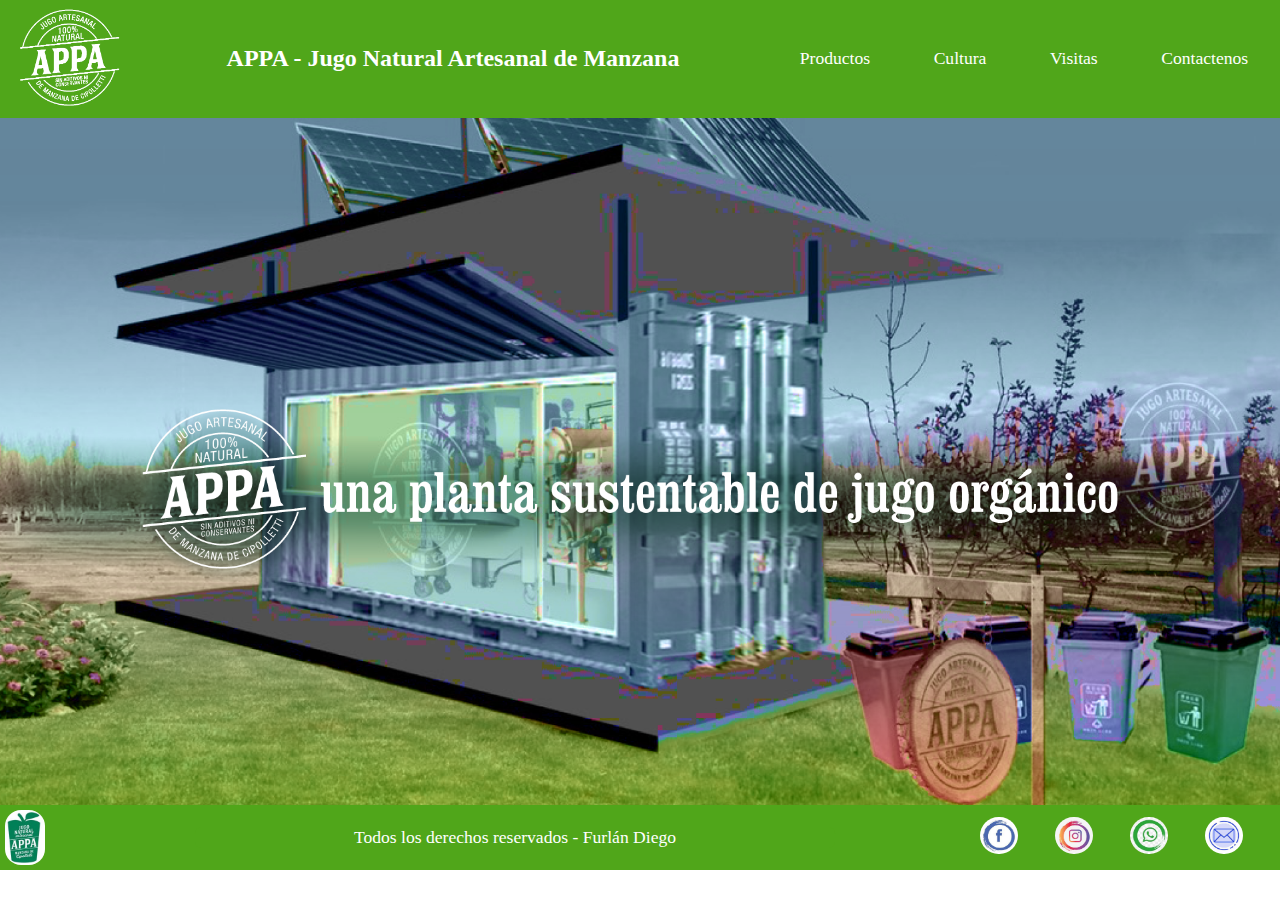
<file: index.html>
<!DOCTYPE html>
<html lang="en">

<head>
    <meta charset="UTF-8">
    <meta http-equiv="X-UA-Compatible" content="IE=edge">
    <meta name="viewport" content="width=device-width, initial-scale=1.0">
    
    <!-- keywords  -->
    <meta name="keywords" content=" APPA, jugo natural de manzana, Cipolletti, Río Negro, Patagonia, Argentina">

    <!-- Description  -->
    <meta name="description" name="Jugo Appa 100% Natural. 
    La mayor variedad de jugos de manzana para acompañarte en tu día día. 
    jugo de manzana roja y verde, orgánico!">

    <!-- Tittle  -->
    <title>APPA - Jugo Natural Artesanal de Manzana</title>

    <!--Favicon-->
    <link rel="shortcut icon" href="imagenes/favicon.png">

    <!--Estilos CSS-->
    <link rel="stylesheet" href="css/pruebacss.css">

</head>

<body>

    <header class="header">
        <a href="../index.html"><img class="logo-appa" src="../imagenes/logo-gde-appa.png" alt="Logo APPA"></a>
        <h1>APPA - Jugo Natural Artesanal de Manzana</h1>
        <nav>
            <ul>
                <li><a href="pages/productos.html">Productos</a></li> <!-- En construcción-->
                <li><a href="pages/cultura.html">Cultura</a></li> <!-- En construcción-->
                <li><a href="pages/visitas.html">Visitas</a></li> <!-- En construcción-->
                <li><a href="pages/contactenos.html">Contactenos</a></li> <!-- En construcción-->
            </ul>
        </nav>

    </header>

    <main>
        <div class="img-Banner">
            <!-- Estás imágenes son para armar a futuro un Carussel -->
            <ul>
                <li><img src="imagenes/Banner1.png" alt="Banner-1"></li>
                <li><img src="imagenes/Banner2.png" alt="Banner-2"></li>
                <li><img src="imagenes/Banner3.png" alt="Banner-3"></li>
            </ul>
        </div>
    </main>

    <footer>

        <img class="logo-Footer" src="imagenes/APPA.jpg" alt="Logo APPA">
        <p>Todos los derechos reservados - Furlán Diego</p>
        <div>
            <ul class="logo-Redes">
                <li><a href="https://www.facebook.com/appajugo" target="_blank"><img src="imagenes/logo-face.jpg"
                            alt="Logo facebook"> </a></li>
                <li><a href="https://www.instagram.com/appajugo/" target="_blank"><img src="imagenes/logo-inst.jpg"
                            alt="Logo instagram"> </a></li>
                <li><a href="https://wa.me/5492994568964?text=Hola%20quisiera%20adquirir%20sus%20Productos"
                        target="_blank"><img src="imagenes/logo-wsp.jpg" alt="Logo whatsapp"> </a></li>
                <li><a href="https://www.hotmail.com" target="_blank"><img src="imagenes/logo-mail.jpg"
                            alt="Logo logo mail"> </a></li>
            </ul>
        </div>

    </footer>

</body>

</html>
</file>
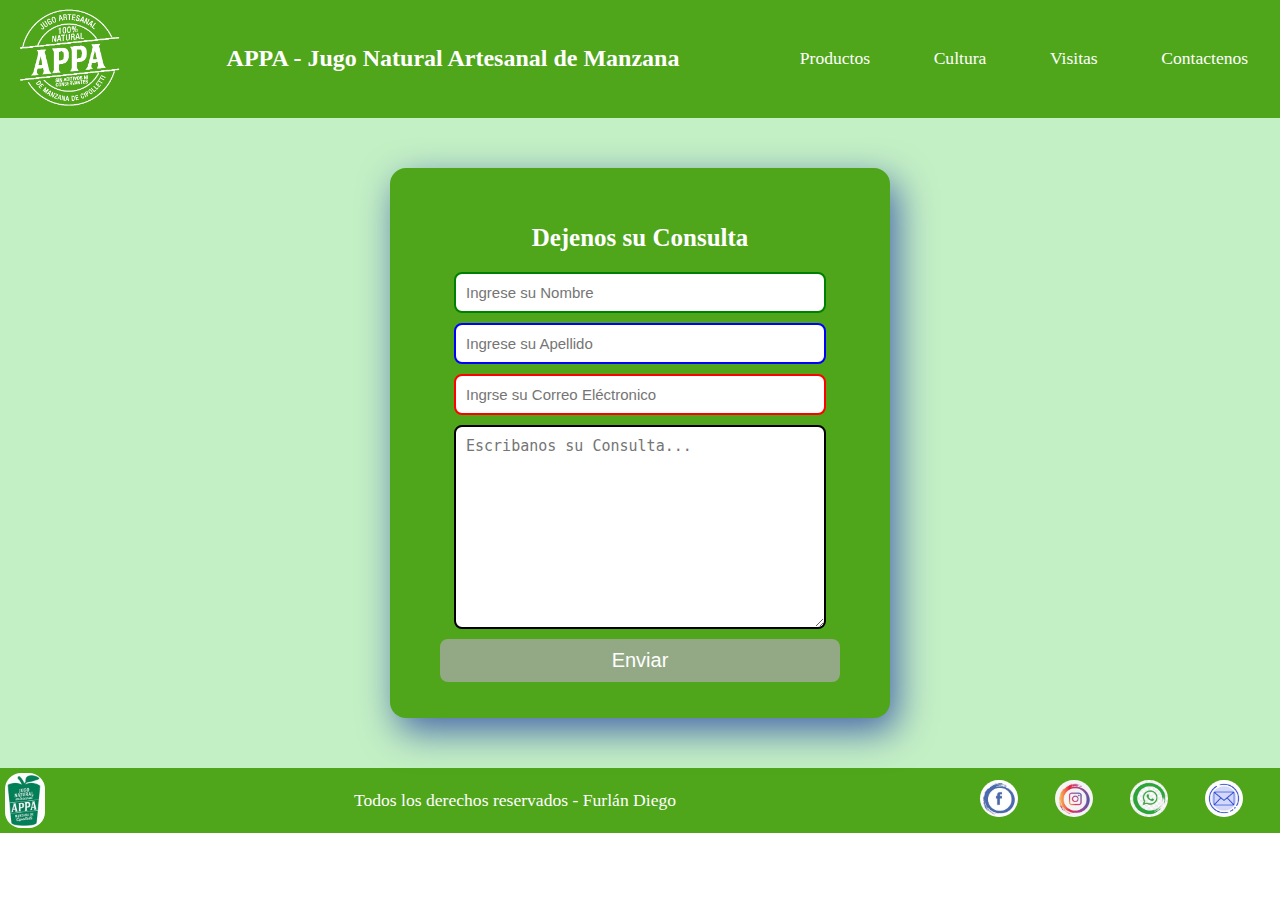
<file: pages/contactenos.html>
<!DOCTYPE html>
<html lang="en">

<head>
    <meta charset="UTF-8">
    <meta http-equiv="X-UA-Compatible" content="IE=edge">
    <meta name="viewport" content="width=device-width, initial-scale=1.0">
    
    <!-- keywords  -->
    <meta name="keywords" content=" APPA, jugo natural de manzana, Cipolletti, Río Negro, Patagonia, Argentina, contacto, contanos">

    <!-- Description  -->
    <meta name="description" name="Contactanos ¡Hola, contanos cómo podemos ayudarte! E-mail: hola@appa.com Whatsapp: +54 9 299-4277657 Atención al público de lunes a viernes de 10 a 18hs  Dejanos tu datos de contacto y tu mensaje Acá podrás dejarnos tus reclamos">
    
    <!-- Tittle  -->
    <title>APPA - Contactenos</title>

    <!--Favicon-->
    <link rel="shortcut icon" href="../imagenes/favicon.png">

    <!--Estilos CSS-->
    <link rel="stylesheet" href="../css/pruebacss.css">

</head>

<body>

    <header class="header">
        <a href="../index.html"><img class="logo-appa" src="../imagenes/logo-gde-appa.png" alt="Logo APPA"></a>
        <h1>APPA - Jugo Natural Artesanal de Manzana</h1>

        <nav>
            <ul>
                <li><a href="productos.html">Productos</a></li>
                <li><a href="cultura.html">Cultura</a></li> <!-- En construcción-->
                <li><a href="visitas.html">Visitas</a></li> <!-- En construcción-->
                <li><a href="contactenos.html">Contactenos</a></li> <!-- En construcción-->
            </ul>
        </nav>
    </header>
    <main class="main-Contactenos">
        <form class="form-Consulta">
            <h4>Dejenos su Consulta</h4>
            
                <input class="controles " type="text" placeholder="Ingrese su Nombre">
                <input class=" ctrl-1" type="text" placeholder="Ingrese su Apellido">
                <input class=" ctrl-2" type="text" placeholder="Ingrse su Correo Eléctronico">
                <textarea class="ctrl-3" name="" id="" cols="30" rows="10"
                    placeholder="Escribanos su Consulta..."></textarea>
                <input class="boton" type="submit" value="Enviar">
           
        </form>

    </main>

    <footer>
        <img class="logo-Footer" src="../imagenes/APPA.jpg" alt="Logo APPA">
        <p>Todos los derechos reservados - Furlán Diego</p>
        <div>
            <ul class="logo-Redes">
                <li><a href="https://www.facebook.com/appajugo" target="_blank"><img src="../imagenes/logo-face.jpg"
                            alt="Logo facebook"> </a></li>
                <li><a href="https://www.instagram.com/appajugo/" target="_blank"><img src="../imagenes/logo-inst.jpg"
                            alt="Logo instagram"> </a></li>
                <li><a href="https://wa.me/5492994568964?text=Hola%20quisiera%20adquirir%20sus%20Productos"
                        target="_blank"><img src="../imagenes/logo-wsp.jpg" alt="Logo whatsapp"> </a></li>
                <li><a href="https://www.hotmail.com" target="_blank"><img src="../imagenes/logo-mail.jpg"
                            alt="Logo logo mail"> </a></li>
            </ul>
        </div>
    </footer>

</body>

</html>
</file>
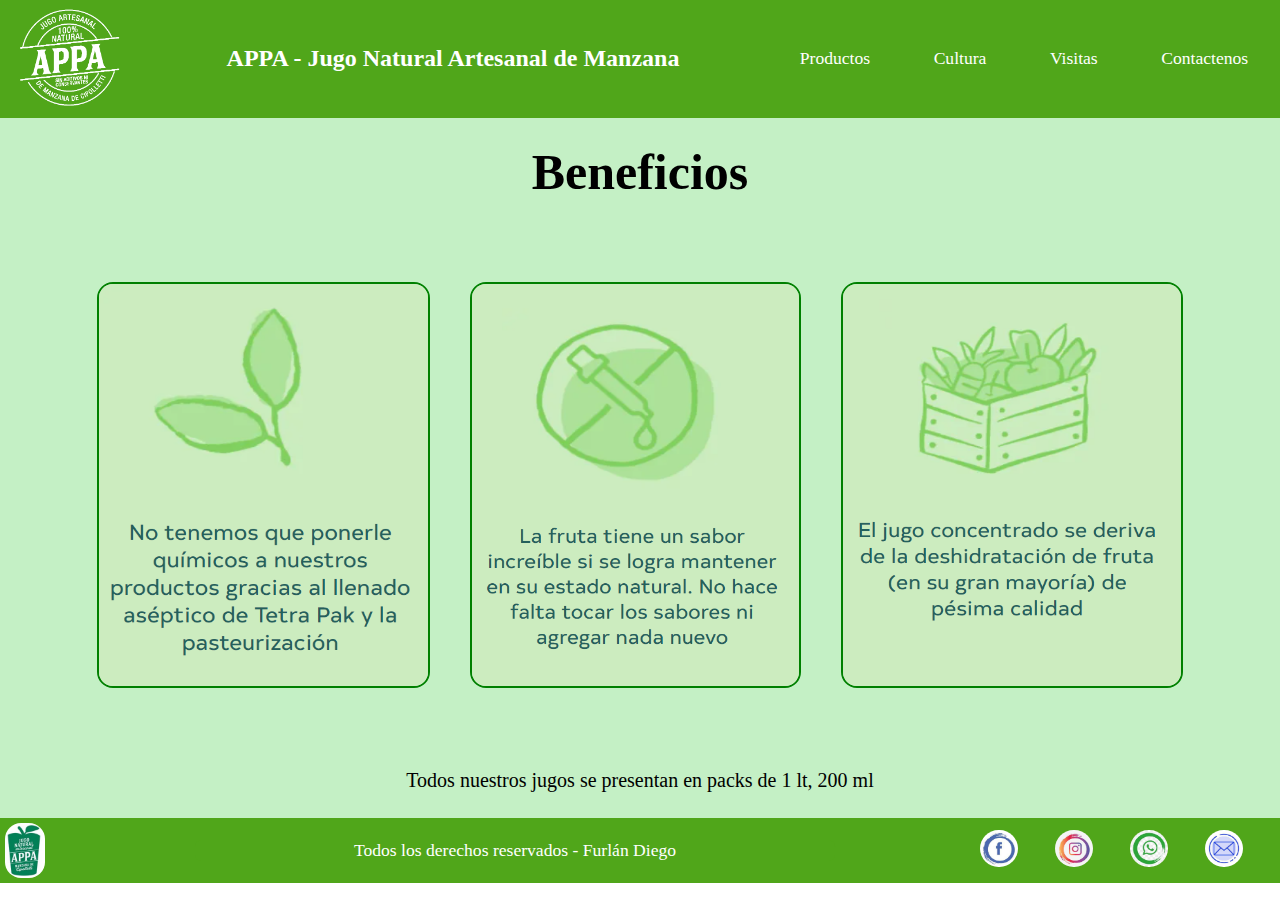
<file: pages/cultura.html>
<!DOCTYPE html>
<html lang="en">

<head>
    <meta charset="UTF-8">
    <meta http-equiv="X-UA-Compatible" content="IE=edge">
    <meta name="viewport" content="width=device-width, initial-scale=1.0">
    
    <!-- keywords  -->
    <meta name="keywords" content=" APPA, jugo natural de manzana, Cipolletti, Río Negro, Patagonia, Argentina, natural, alimentación, beneficios">

    <!-- Description  -->
    <meta name="description" name="Nuestra historia ¡Hola! Somos Appa. Una empresa joven que vuelve a las raíces de la actividad fructífera. Existimos por la necesidad de desafiar hábitos de consumo de productos alimenticios y así, motivar cambios positivos en la calidad de vida de las personas.  Nuestra propuesta combina la alimentación saludable con un producto de calidad, sin aditivos ni conservantes">
    
    <!-- Tittle  -->
    <title>APPA - Cultura</title>

    <!--Favicon-->
    <link rel="shortcut icon" href="../imagenes/favicon.png">

    <!--Estilos CSS-->
    <link rel="stylesheet" href="../css/pruebacss.css">

</head>

<body>

    <header class="header">
        <a href="../index.html"><img class="logo-appa" src="../imagenes/logo-gde-appa.png" alt="Logo APPA"></a>
        <h1>APPA - Jugo Natural Artesanal de Manzana</h1>

        <nav>
            <ul>
                <li><a href="productos.html">Productos</a></li>
                <li><a href="cultura.html">Cultura</a></li> <!-- En construcción-->
                <li><a href="visitas.html">Visitas</a></li> <!-- En construcción-->
                <li><a href="contactenos.html">Contactenos</a></li> <!-- En construcción-->
            </ul>
        </nav>
    </header>

    <main>

        <div class="beneficios">
            <h2>Beneficios</h2>
            <img class="pasteurizacion" src="../imagenes/Pasteurizacion.PNG" alt="Pasteurización">
            <img class="natural" src="../imagenes/Natural.PNG" alt="Natural">
            <img class="deshidratado" src="../imagenes/Deshidratado.PNG" alt="Deshidratado">
            <p>Todos nuestros jugos se presentan en packs de 1 lt, 200 ml</p>

        </div>



    </main>

    <footer>
        <img class="logo-Footer" src="../imagenes/APPA.jpg" alt="Logo APPA">
        <p>Todos los derechos reservados - Furlán Diego</p>
        <div>
            <ul class="logo-Redes">
                <li><a href="https://www.facebook.com/appajugo" target="_blank"><img src="../imagenes/logo-face.jpg"
                            alt="Logo facebook"> </a></li>
                <li><a href="https://www.instagram.com/appajugo/" target="_blank"><img src="../imagenes/logo-inst.jpg"
                            alt="Logo instagram"> </a></li>
                <li><a href="https://wa.me/5492994568964?text=Hola%20quisiera%20adquirir%20sus%20Productos"
                        target="_blank"><img src="../imagenes/logo-wsp.jpg" alt="Logo whatsapp"> </a></li>
                <li><a href="https://www.hotmail.com" target="_blank"><img src="../imagenes/logo-mail.jpg"
                            alt="Logo logo mail"> </a></li>
            </ul>
        </div>
    </footer>

</body>

</html>
</file>
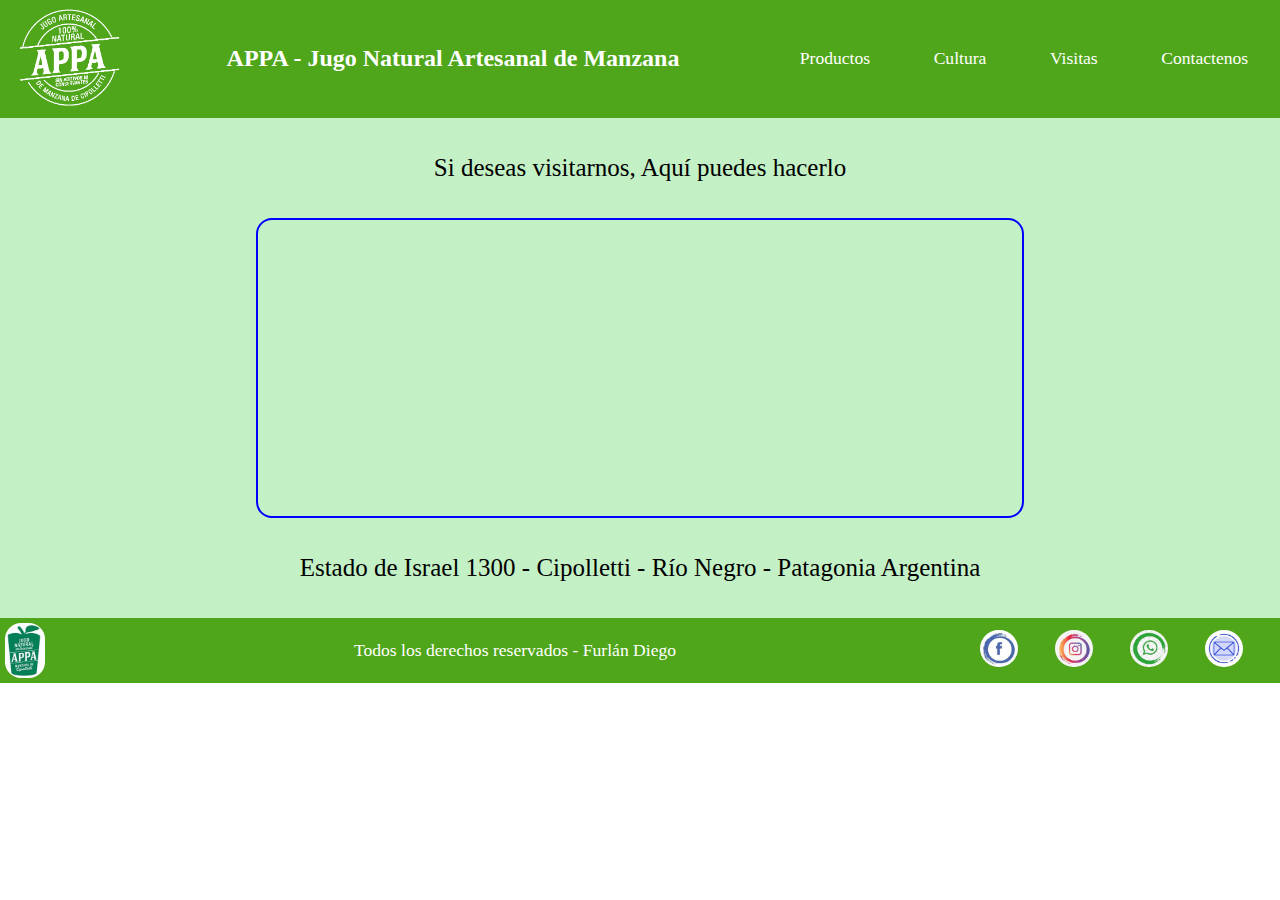
<file: pages/visitas.html>
<!DOCTYPE html>
<html lang="en">

<head>
    <meta charset="UTF-8">
    <meta http-equiv="X-UA-Compatible" content="IE=edge">
    <meta name="viewport" content="width=device-width, initial-scale=1.0">
    
    <!-- keywords  -->
    <meta name="keywords" content=" APPA, jugo natural de manzana, Cipolletti, Río Negro, Patagonia, Argentina, natural, aire libre, chacras">

    <!-- Description  -->
    <meta name="description" name="Para conocer mas sobre nosotros, podes vistarnos en Cipolletti">
    
    <!-- Tittle  -->
    <title>APPA - Visitas</title>

    <!--Favicon-->
    <link rel="shortcut icon" href="../imagenes/favicon.png">

    <!--Estilos CSS-->
    <link rel="stylesheet" href="../css/pruebacss.css">

</head>

<body>

    <header class="header">

        <a href="../index.html"><img class="logo-appa" src="../imagenes/logo-gde-appa.png" alt="Logo APPA"></a>
        <h1>APPA - Jugo Natural Artesanal de Manzana</h1>

        <nav>
            <ul>
                <li><a href="productos.html">Productos</a></li>
                <li><a href="cultura.html">Cultura</a></li> <!-- En construcción-->
                <li><a href="visitas.html">Visitas</a></li> <!-- En construcción-->
                <li><a href="contactenos.html">Contactenos</a></li> <!-- En construcción-->
            </ul>
        </nav>
    </header>

    <main>
        <div class="visitenos">
            <p>Si deseas visitarnos, Aquí puedes hacerlo</p>

            <!-- De la Etiqueta original saque algunas propiedades y las colocque en CSS, para poder trabajarlas-->
            <iframe class="i-Frame"
                src="https://www.google.com/maps/embed?pb=!1m18!1m12!1m3!1d12057.60948629849!2d-67.99933929623403!3d-38.95297147454634!2m3!1f0!2f0!3f0!3m2!1i1024!2i768!4f13.1!3m3!1m2!1s0x960a30ee145c2355%3A0x488e3620b435393c!2sCipolletti%2C%20R%C3%ADo%20Negro!5e0!3m2!1ses!2sar!4v1656936734020!5m2!1ses!2sar"
                allowfullscreen="" loading="lazy" referrerpolicy="no-referrer-when-downgrade"></iframe>

            <p>Estado de Israel 1300 - Cipolletti - Río Negro - Patagonia Argentina</p>

        </div>
    </main>

    <footer>
        <img class="logo-Footer" src="../imagenes/APPA.jpg" alt="Logo APPA">
        <p>Todos los derechos reservados - Furlán Diego</p>
        <div>
            <ul class="logo-Redes">
                <li><a href="https://www.facebook.com/appajugo" target="_blank"><img src="../imagenes/logo-face.jpg"
                            alt="Logo facebook"> </a></li>
                <li><a href="https://www.instagram.com/appajugo/" target="_blank"><img src="../imagenes/logo-inst.jpg"
                            alt="Logo instagram"> </a></li>
                <li><a href="https://wa.me/5492994568964?text=Hola%20quisiera%20adquirir%20sus%20Productos"
                        target="_blank"><img src="../imagenes/logo-wsp.jpg" alt="Logo whatsapp"> </a></li>
                <li><a href="https://www.hotmail.com" target="_blank"><img src="../imagenes/logo-mail.jpg"
                            alt="Logo logo mail"> </a></li>
            </ul>
        </div>
    </footer>

</body>

</html>
</file>
<file: css/pruebacss.css>
* {
  margin: 0;
  padding: 0;
  box-sizing: border-box;
  list-style: none;
  text-decoration: none;
  border: none;
  outline: none; }

.header {
  width: 100%;
  background-color: #50a61a;
  display: flex;
  justify-content: space-between;
  align-items: center; }
  .header > a {
    width: 10%;
    align-items: center;
    margin-left: 10px; }
    .header > a .logo-appa {
      width: 90%;
      object-fit: contain;
      border-radius: 50%; }
  .header h1 {
    font-family: Cambria, Cochin, Georgia, Times, 'Times New Roman', serif;
    font-size: 150%;
    color: white; }
  .header nav {
    width: 40%; }
    .header nav ul {
      width: 100%;
      display: flex;
      justify-content: space-around;
      align-items: center; }
      .header nav ul li:hover {
        text-decoration: underline wavy; }
      .header nav ul li a {
        color: white;
        font-size: 1.1rem; }

.img-Banner {
  width: 100%;
  overflow: hidden;
  object-fit: contain; }
  .img-Banner ul {
    display: flex;
    width: 300%;
    animation: cambio 15s infinite alternate;
    animation-timing-function: ease-in; }
    .img-Banner ul li {
      width: 100%; }
      .img-Banner ul li img {
        width: 100%;
        height: 100%; }

@keyframes cambio {
  0% {
    margin-left: 0; }
  30% {
    margin-left: 0; }
  35% {
    margin-left: -100%; }
  65% {
    margin-left: -100%; }
  75% {
    margin-left: -200%; }
  100% {
    margin-left: -200%; } }

.productos {
  width: 100%;
  background-color: rgba(188, 238, 190, 0.888);
  display: grid;
  grid-gap: 20px;
  grid-template-areas: "parrafo parrafo" "titulo titulo" "tabla tabla " "producto-1 producto-2 " "producto-3 producto-4 "; }
  .productos p {
    color: #074d09;
    font-size: 20px;
    font-family: cursive;
    margin: 10px;
    grid-area: parrafo;
    width: 100%; }
  .productos h2 {
    color: #074d09;
    font-size: 1.8rem;
    text-decoration: underline;
    text-align: center;
    grid-area: titulo;
    width: 100%; }
  .productos .tabla {
    width: 100%;
    grid-area: tabla;
    display: flex;
    justify-content: center; }
  .productos .producto-1 {
    grid-area: producto-1;
    display: flex;
    flex-direction: column;
    align-items: center; }
  .productos .producto-2 {
    grid-area: producto-2;
    display: flex;
    flex-direction: column;
    align-items: center; }
  .productos .producto-3 {
    grid-area: producto-3;
    display: flex;
    flex-direction: column;
    align-items: center; }
  .productos .producto-4 {
    grid-area: producto-4;
    display: flex;
    flex-direction: column;
    align-items: center; }
  .productos .img-Productos-1 {
    width: 15rem;
    height: 15rem;
    object-fit: cover;
    margin: 50px 50px 1px;
    border-radius: 1rem;
    display: block;
    margin: auto; }
  .productos .img-Productos-2 {
    width: 15rem;
    height: 15rem;
    object-fit: cover;
    margin: 50px 50px 1px;
    border-radius: 1rem;
    display: block;
    margin: auto; }
  .productos .img-Productos-3 {
    width: 15rem;
    height: 15rem;
    object-fit: cover;
    margin: 50px 50px 1px;
    border-radius: 1rem;
    display: block;
    margin: auto; }
  .productos .img-Productos-4 {
    width: 15rem;
    height: 15rem;
    object-fit: cover;
    margin: 50px 50px 1px;
    border-radius: 1rem;
    display: block;
    margin: auto; }
  .productos .img-Productos-1 {
    border: 5px solid green; }
  .productos .img-Productos-2 {
    border: 5px solid blue; }
  .productos .img-Productos-3 {
    border: 5px solid orange; }
  .productos .img-Productos-4 {
    border: 5px solid black; }
  .productos .descripcion-Producto {
    width: 22rem;
    padding: 1rem;
    text-align: center;
    margin: 1px;
    display: block;
    margin: auto; }
  .productos .tabla table {
    background-color: white;
    text-align: left;
    width: 50%px;
    border-collapse: collapse; }
    .productos .tabla table Th, .productos .tabla table td {
      padding: 20px; }
    .productos .tabla table thead {
      background-color: #1a6c51;
      border-bottom: solid 5px #41513f;
      color: white; }
    .productos .tabla table tr:nth-child(even) {
      background-color: #279632; }
    .productos .tabla table tr:hover td {
      background-color: #279632;
      color: white; }

.beneficios {
  width: 100%;
  min-height: 700px;
  background-color: rgba(188, 238, 190, 0.888);
  display: grid;
  align-items: center;
  grid-gap: 5px 40px;
  grid-template-areas: "h2 h2 h2" "past nat desh" " p p p";
  justify-content: center; }
  .beneficios h2 {
    font-size: 50px;
    grid-area: h2;
    text-align: center; }
  .beneficios img {
    width: 100%;
    height: 80%;
    border: 2px solid green;
    border-radius: 1rem; }
  .beneficios .pasteurizacion {
    grid-area: past; }
  .beneficios .natural {
    grid-area: nat; }
  .beneficios .deshidratado {
    grid-area: desh; }
  .beneficios p {
    font-size: 20px;
    grid-area: p;
    text-align: center;
    width: 100%; }

.visitenos {
  width: 100%;
  height: 500px;
  background-color: rgba(188, 238, 190, 0.888);
  display: flex;
  flex-direction: column;
  align-items: center;
  justify-content: space-evenly; }
  .visitenos p {
    margin: 0;
    padding: 5px;
    border-radius: 1rem;
    font-size: 25px; }
  .visitenos .i-Frame {
    width: 60%;
    height: 300px;
    border: solid 2px blue;
    border-radius: 1rem; }

.main-Contactenos {
  width: 100%;
  height: 650px;
  background-color: rgba(188, 238, 190, 0.888);
  display: flex;
  justify-content: center; }
  .main-Contactenos .form-Consulta {
    width: 500px;
    background: #50a61a;
    padding: 30px 50px;
    margin: 50px 0;
    border-radius: 1rem;
    font-family: calibri;
    color: white;
    box-shadow: 7px 13px 37px #4766a9;
    display: flex;
    flex-direction: column;
    align-items: center;
    justify-content: center; }
    .main-Contactenos .form-Consulta h4 {
      font-size: 25px;
      margin: 20px 0; }
    .main-Contactenos .form-Consulta .controles, .main-Contactenos .form-Consulta .ctrl-1, .main-Contactenos .form-Consulta .ctrl-2, .main-Contactenos .form-Consulta .ctrl-3 {
      width: 93%;
      padding: 10px;
      margin-bottom: 10px;
      border-radius: 8px;
      font-size: 15px;
      border: solid 2px green; }
    .main-Contactenos .form-Consulta .ctrl-1 {
      border: solid 2px blue; }
    .main-Contactenos .form-Consulta .ctrl-2 {
      border: solid 2px red; }
    .main-Contactenos .form-Consulta .ctrl-3 {
      border: solid 2px black; }
    .main-Contactenos .form-Consulta .boton {
      width: 100%;
      padding: 10px;
      border-radius: 8px;
      background-color: rgba(169, 169, 169, 0.748);
      font-size: 20px;
      color: white; }

footer {
  width: 100%;
  background-color: #50a61a;
  display: flex;
  justify-content: space-between;
  align-items: center; }
  footer .logo-Footer {
    width: 40px;
    margin: 5px;
    border-radius: 1rem; }
  footer p {
    width: 50%;
    background-color: #50a61a;
    color: white;
    font-size: 1.1rem;
    border-radius: 0.4rem;
    text-align: center; }
  footer .logo-Redes {
    display: flex; }
    footer .logo-Redes li {
      width: 75px; }
    footer .logo-Redes img {
      width: 50%;
      border-radius: 10rem; }

@media screen and (max-width: 1000px) {
  .header {
    flex-wrap: wrap;
    justify-content: space-around; }
  .header nav {
    min-width: 500px;
    margin: 10px 0; } }

@media screen and (max-width: 910px) {
  .beneficios {
    grid-template-areas: "h2" "past" "nat" "desh" "p";
    grid-gap: 5px 40px;
    justify-items: center; }
  .beneficios h2 {
    margin-top: 30px; }
  .beneficios img {
    width: 80%; }
  .beneficios p {
    margin-bottom: 30px; } }

@media screen and (max-width: 700px) {
  .productos {
    grid-template-areas: "parrafo " "titulo " "tabla  " "producto-1" " producto-2 " "producto-3" " producto-4 "; }
  footer {
    flex-wrap: wrap-reverse;
    justify-content: space-around; }
  .logo-Redes {
    margin-top: 10px; }
  footer p {
    min-width: 325px; }
  .form-Consulta {
    width: 400px; }
  .form-Consulta h4 {
    font-size: 20px; }
  .visitenos p {
    font-size: 1rem; } }

@media screen and (max-width: 480px) {
  .header h1 {
    font-size: 100%; }
  .header nav {
    min-width: 300px;
    margin: 10px 0; }
  .header nav ul li a {
    font-size: 0.9rem; }
  .visitenos p {
    font-size: 11px; } }
</file>
